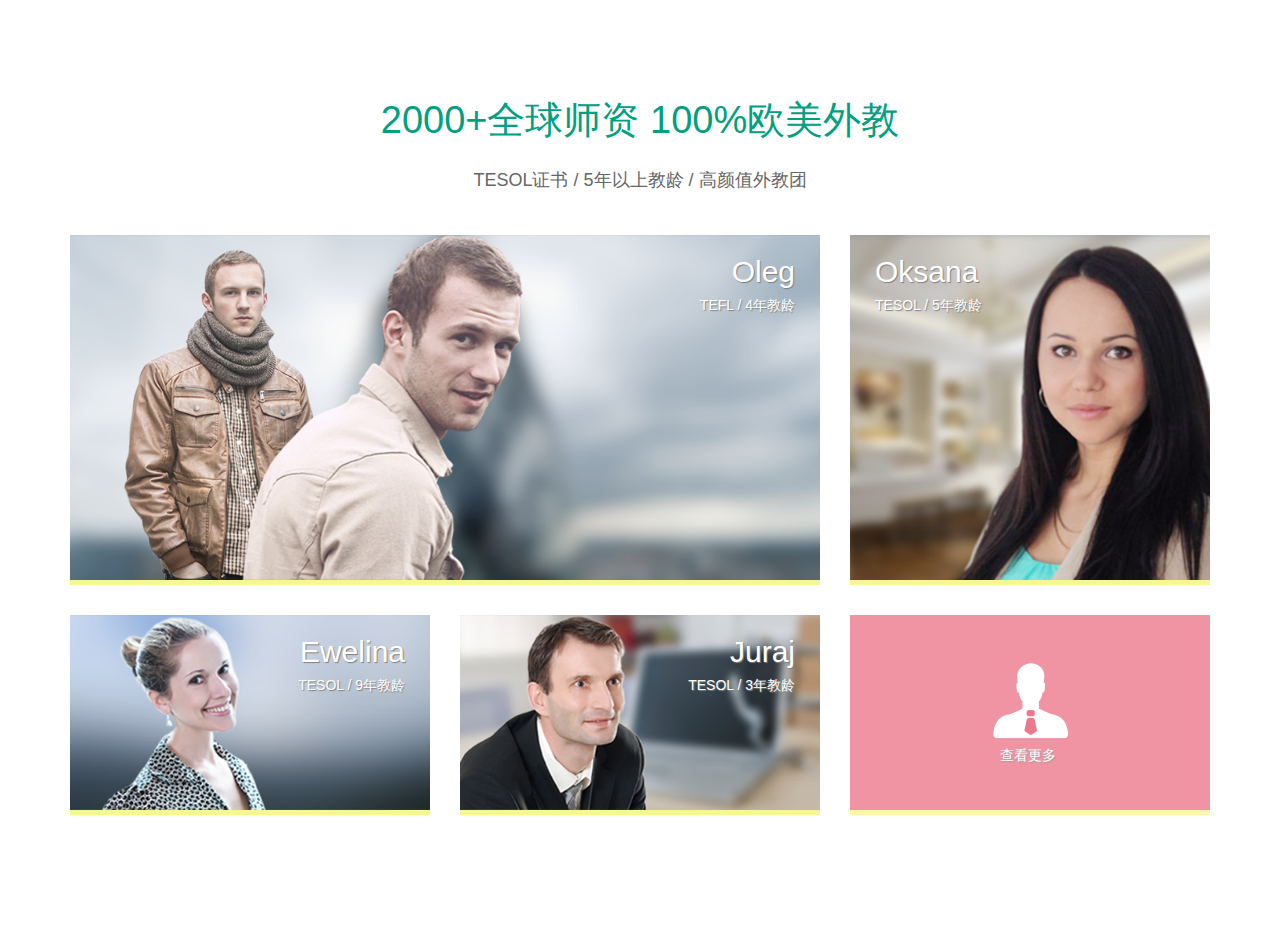
<file: 1.美联英语在线VIP-师资/index.html>
<!DOCTYPE html>
<html>
<head lang="en">
    <meta charset="UTF-8">
    <meta name="viewport"
          content="width=device-width, user-scalable=no, initial-scale=1.0, maximum-scale=1.0, minimum-scale=1.0"/>
    <title>美联英语在线VIP-真人在线英语学习-美联英语免费在线学习网站 - 美联英语在线VIP</title>
    <link rel="stylesheet" href="css/bootstrap.min.css">
    <link rel="stylesheet" href="css/index.css">
</head>
<body>
    <!-- 2000+全球师资 100%欧美外教 -->
    <div class="clearfix" id="home_teacher">
        <div class="container">
            <h2 class="btitle">2000+全球师资 100%欧美外教</h2>
            <h4 class="subtitle">
                <span>TESOL证书 / 5年以上教龄 / 高颜值外教团</span>
            </h4>
            <br>
            <div class="row">
                <div class="col-md-8 col-sm-6">
                    <div class="titem" style="min-height: 350px;background-image:url(image/oleg.png)">
                        <!-- 教师名称 -->
                        <div class="tname right">
                            <h2>Oleg</h2>
                            <h5>TEFL / 4年教龄</h5>
                        </div>
                    </div>
                </div>
                <div class="col-md-4 col-sm-6">
                    <div class="titem" style="min-height: 350px;background-image:url(image/oksana.png)">
                        <!-- 教师名称 -->
                        <div class="tname left">
                            <h2>Oksana</h2>
                            <h5>TESOL / 5年教龄</h5>
                        </div>
                    </div>
                </div>
            </div>
            <div class="row">
                <div class="col-sm-4">
                    <div class="titem metvideo" style="min-height: 200px;background-image:url(image/ewelina.png)">
                        <!-- 教师名称 -->
                        <div class="tname right">
                            <h2>Ewelina</h2>
                            <h5>TESOL / 9年教龄</h5>
                        </div>
                    </div>
                </div>
                <div class="col-sm-4">
                    <div class="titem metvideo" style="min-height: 200px;background-image:url(image/juraj.png)">
                        <!-- 教师名称 -->
                        <div class="tname right">
                            <h2>Juraj</h2>
                            <h5>TESOL / 3年教龄</h5>
                        </div>
                    </div>
                </div>
                <div class="col-sm-4">
                    <a class="tmore text-center" href="#">
                        <img src="image/tmore.png" alt="">
                        <div>
                            查看更多&nbsp;
                            <i class="fa fa-arrow-circle-right"></i>
                        </div>
                    </a>
                </div>
            </div>
        </div>
    </div>
</body>
</html>
</file>
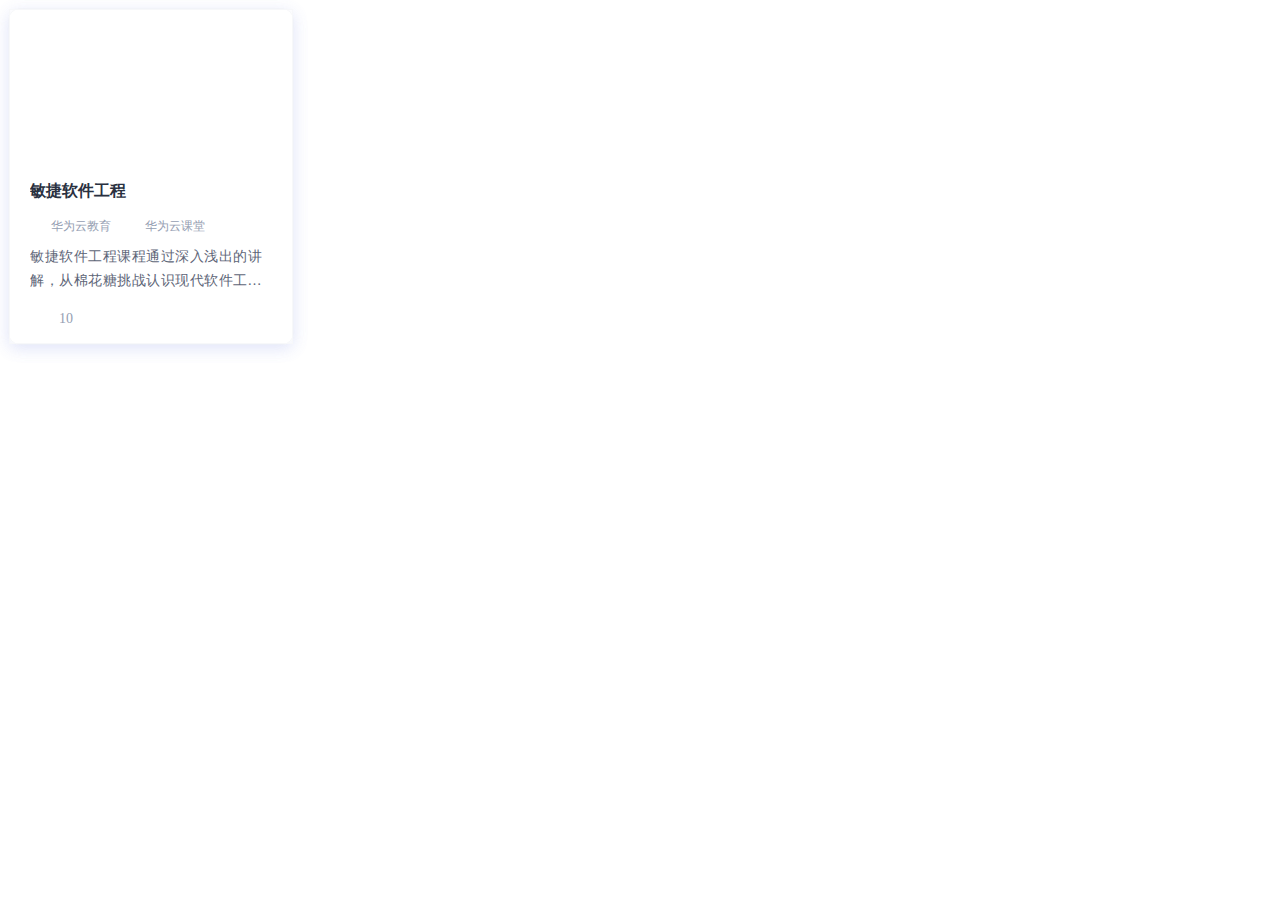
<file: 华为云/index.html>
<!DOCTYPE html>
<html lang="en">

<head>
    <meta charset="UTF-8">
    <meta name="viewport" content="width=device-width, initial-scale=1.0">
    <title>https://classroom.devcloud.huaweicloud.com/home/course/teachingmarket</title>
    <link rel="stylesheet" href="./index.css">
</head>

<body>
    <div class="market-box">
        <a href="" class="course-card">
            <div class="card-dynamic-hover">
                <div class="card-box">
                    <div class="card-bg bg-market-4"></div>
                    <div class="card-wrapper">
                        <div class="card-content">
                            <h3>敏捷软件工程</h3>
                            <div class="scholl-author">
                                <span><i class="icon-classroom-user"></i>华为云教育</span>
                                <span class="scholl-name"><i class="icon-classroom-school"></i>华为云课堂</span>
                            </div>
                        </div>
                        <div class="card-description">敏捷软件工程课程通过深入浅出的讲解，从棉花糖挑战认识现代软件工程的敏捷开发，帮助企业快速进行敏捷转型。
                            本课程结合高校实际教学场景，从棉花糖挑战赛这个游戏，引出对现代软件工程的认识，从而引出敏捷及scrum开发的相关概念。
                            紧接着通过一个典型项目，分4个阶段分别就项目立项、产品规划、技术准备和Sprint开发进行了详细的介绍。结合实践项目，搭配软件开发云，帮助学生了解整个软件开发的开发过程。
                            从需求管理，项目管理，到代码开发、测试、代码托管、代码质量检查、编译构建、发布、部署、流水线等方面，了解敏捷开发的整体流程，为学生毕业后进入企业工作，提前做技术储备工作。</div>
                        <p>
                            <i class="icon-classroom-car"></i>
                            <span class="buy-number">10</span>
                        </p>
                    </div>
                </div>
            </div>
        </a>
        
    </div>
</body>

</html>
</file>
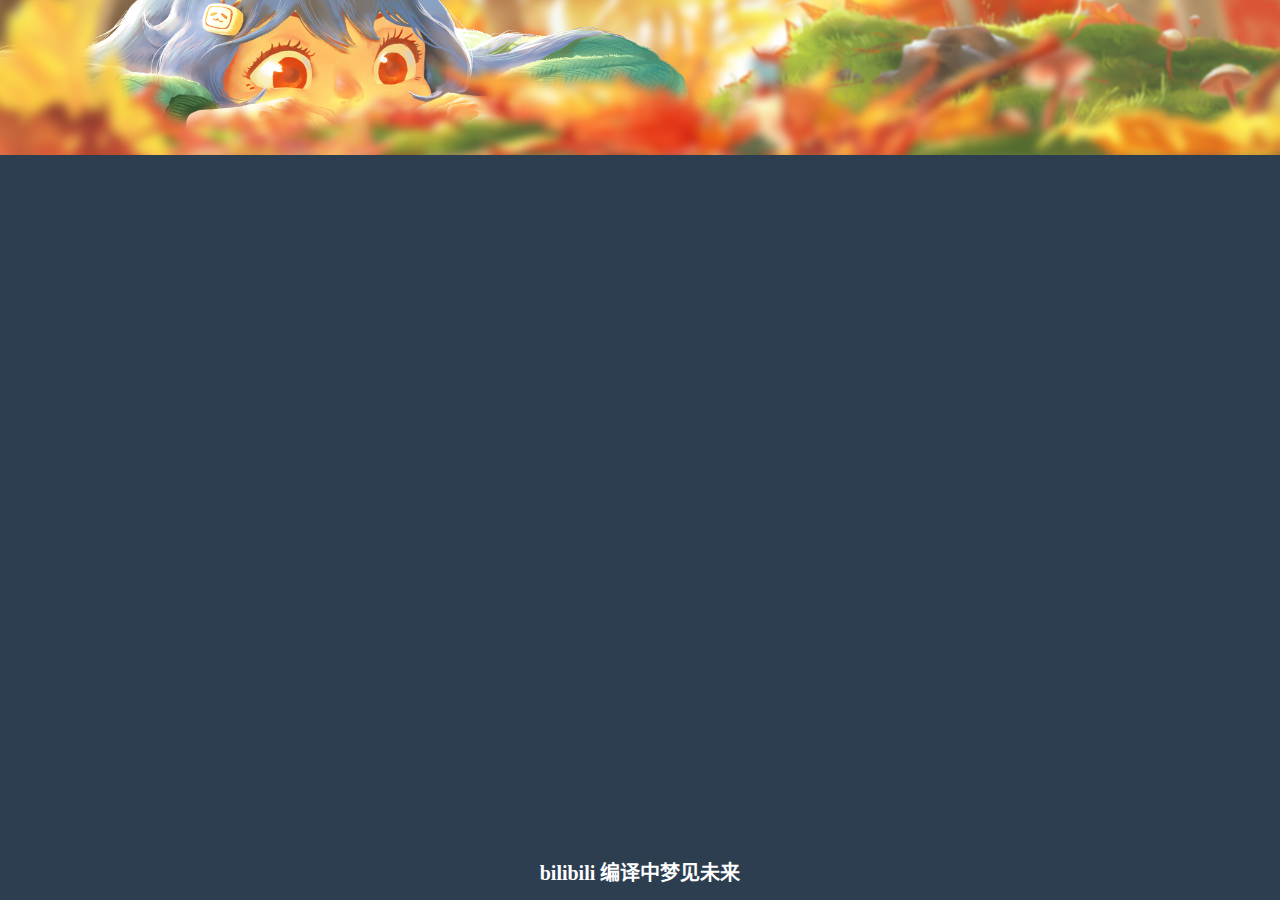
<file: bilibili/2/index.html>
<!DOCTYPE html>
<html lang="zh-CN">

<head>
    <meta charset="UTF-8">
    <meta name="viewport" content="width=device-width, initial-scale=1.0">
    <title>Document</title>
    <link rel="stylesheet" href="./index.css">
</head>

<body>
    <div class="channel">
        bilibili 编译中梦见未来
    </div>
    <div class="banner">
        <div class="image">
            <img width="3000" height="250" src="images/bg.png">
        </div>
        <div class="image">
            <img width="1800" height="165" src="images/girl1.png">
        </div>
        <div class="image">
            <img width="3000" height="250" src="images/grassland.png">
        </div>
        <div class="image">
            <img width="1800" height="160" src="images/mushroom.png">
        </div>
        <div class="image">
            <img width="1800" height="165" src="images/spirit.png">
        </div>
        <div class="image">
            <img width="1950" height="178" src="images/leaf.png">
        </div>
    </div>
    <script src="./index.js"></script>
</body>

</html>
</file>
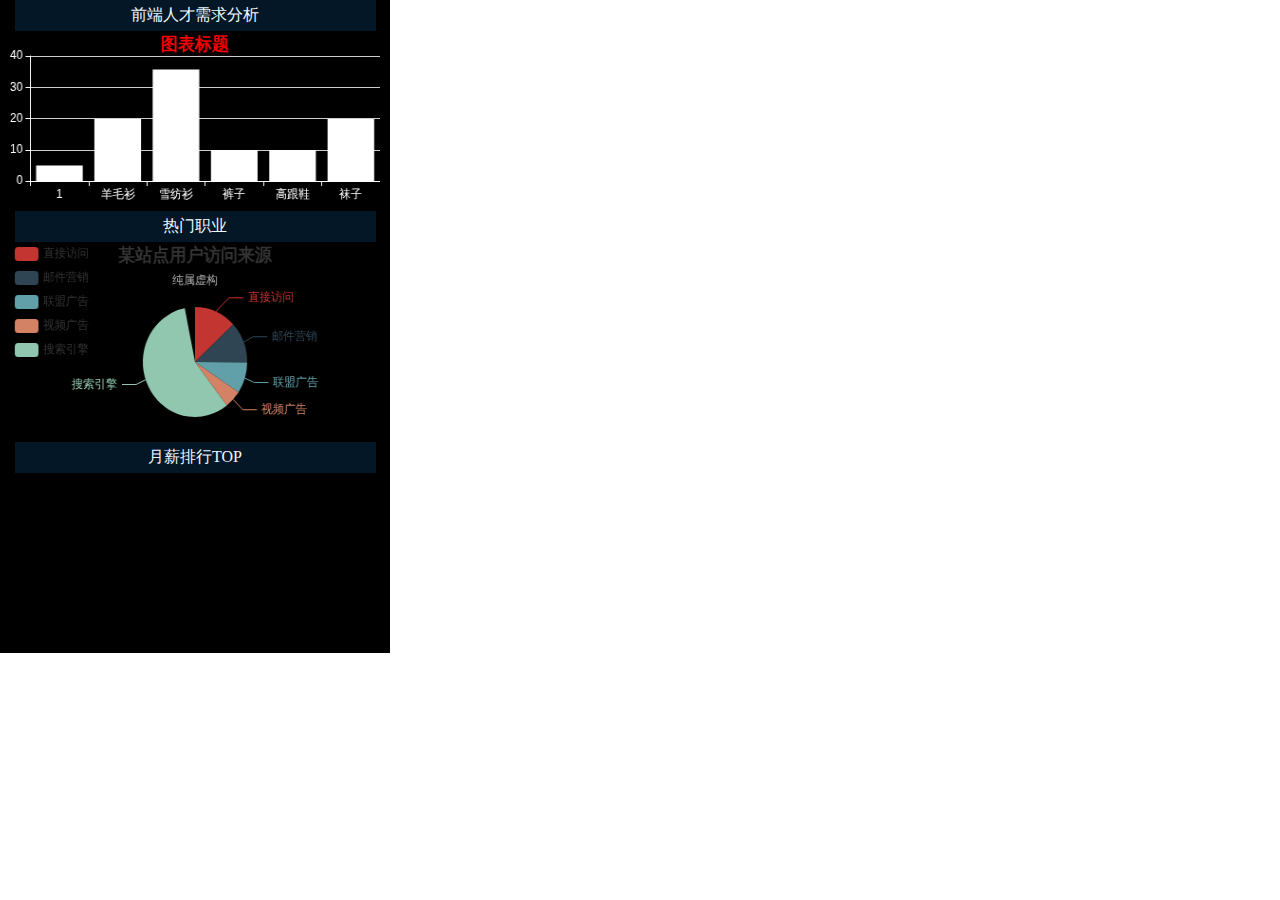
<file: Vue/echarts/index.html>
<!DOCTYPE html>
<html lang="zh">

<head>
  <meta charset="UTF-8">
  <meta name="viewport" content="width=device-width, initial-scale=1.0">
  <title>ECharts</title>
  <link rel="stylesheet" href="./index.css">
  <script src="../vue.js/echarts.js"></script>
  <script src="./index.js"></script>
</head>

<body>
  <div class="page-contanier">
    <!-- 主体 -->
    <div class="login-content">
      <div class="panel">
        <!-- 柱形图表 -->
        <div class="title">前端人才需求分析</div>
        <div id="echarts1" style="width: 100%;height: 180px;"></div>
      </div>

      <div class="panel">
        <!-- 饼型图表 -->
        <div class="title">热门职业</div>
        <div id="echarts2" style="width: 100%;height: 200px;"></div>
      </div>

      <div class="panel">
        <!-- 折线图表 -->
        <div class="title">月薪排行TOP</div>
        <div id="echarts3" style="width: 100%;height: 180px;"></div>
      </div>
    </div>
  </div>
</body>

</html>
</file>
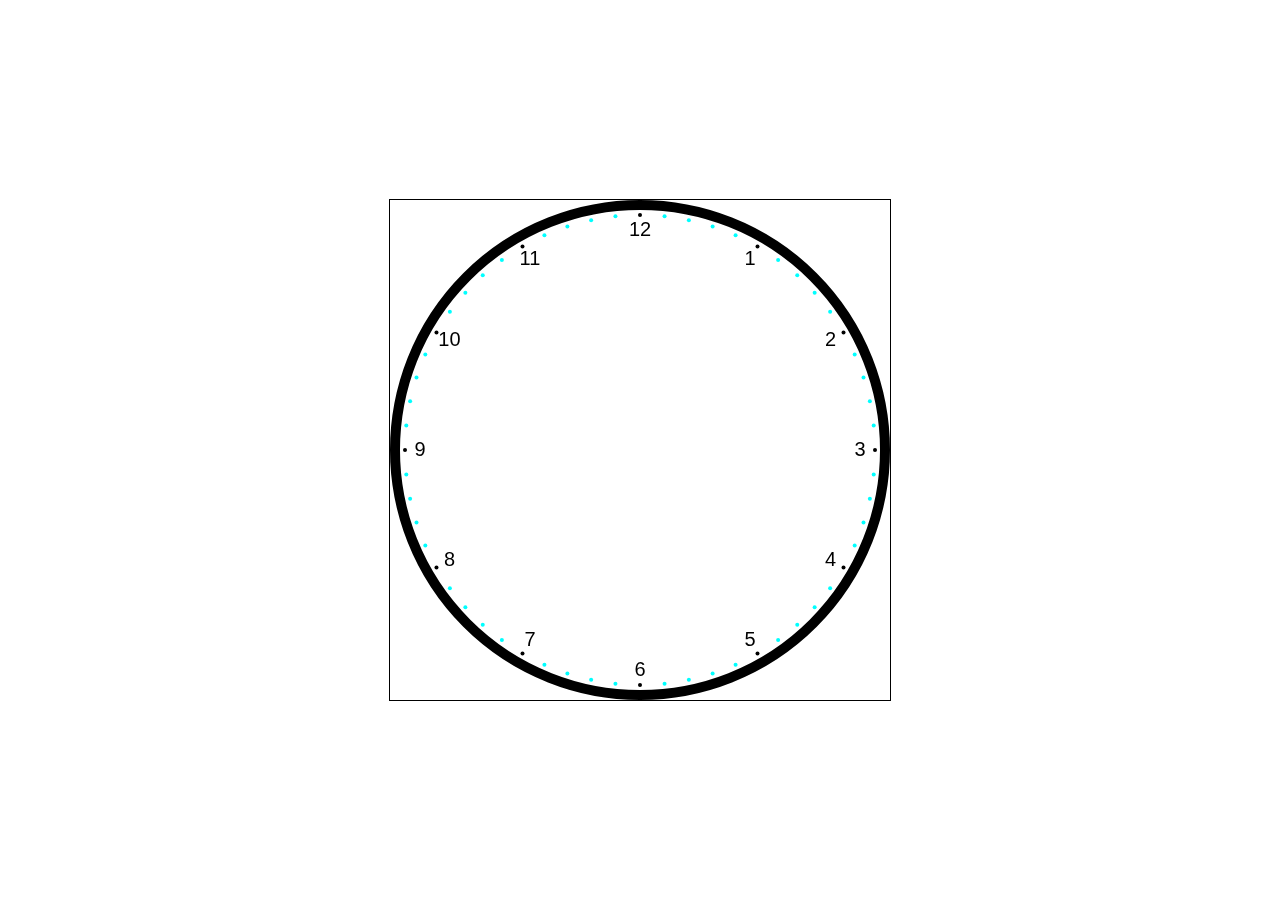
<file: clock.html>
<!DOCTYPE html>
<html lang="en">
<head>
  <meta charset="UTF-8">
  <meta name="viewport" content="width=device-width, initial-scale=1.0">
  <title>时钟</title>
  <style type="text/css">
    canvas {
      border: 1px solid #000;
      position: absolute;
      top: 50%;
      left: 50%;
      transform: translate(-50%, -50%);
    }
		</style>
</head>
<body>
  <canvas id="canvas" width="500" height="500"></canvas>
  <script type="text/javascript">
    var canvas = document.getElementById('canvas');
		var ctx = canvas.getContext('2d');

    var width = canvas.width;
    var r = width / 2;

    (function() {
      ctx.translate(r, r);
			ctx.beginPath();
			ctx.arc(0, 0, r - 5, 0, Math.PI * 2, true);
			ctx.closePath();
			/*设置当前的线条宽度*/
			ctx.lineWidth = 10;
			ctx.stroke();

      var hoursnum = [3, 4, 5, 6, 7, 8, 9, 10, 11, 12, 1, 2];
			for(var i = 0; i < 12; i++) {
				var rad = Math.PI * 2 / 12 * i;
				var x = (r - 30) * Math.cos(rad);
				var y = (r - 30) * Math.sin(rad);
				ctx.font = "20px Arial";
				ctx.textAlign = "center";
				ctx.textBaseline = "middle";
				ctx.fillText(hoursnum[i], x, y);
			}

			for(var i = 0; i < 60;i++){
        var rad = Math.PI * 2 / 60 * i;
        var x = (r-15) * Math.cos(rad);
        var y = (r-15) * Math.sin(rad);
        ctx.beginPath();
        ctx.arc(x,y,2,0,Math.PI * 2,false);
        ctx.closePath();
        if(i % 5 == 0){
          ctx.fillStyle = "black";
        }else{
          ctx.fillStyle = "cyan";
        }
        ctx.fill()
      }
    })();
  </script>
</body>
</html>
</file>
<file: 1.美联英语在线VIP-师资/css/index.css>
body {
    font-family: "Helvetica Neue",Helvetica,Microsoft Yahei,Hiragino Sans GB,WenQuanYi Micro Hei,sans-serif!important;
}
/*2000+全球师资 100%欧美外教 */
#home_teacher {
    padding-top: 75px;
    padding-bottom: 100px;
    color: #fff;
}
h4.subtitle {
    position: relative;
    margin-bottom: 20px;
    color: #666;
    text-align: center;
    line-height: 30px;
}

h2.btitle {
    margin-bottom: 20px;
    text-align: center;
    line-height: 50px;
    font-size: 38px;
    color: #00a080;
    font-weight: 100;
}
#home_teacher .titem, #home_teacher .tmore {
    position: relative;
    margin-bottom: 30px;
    text-shadow: 1px 1px 1px gray;
    background-position: center center;
    background-repeat: no-repeat;
    background-size: cover;
    border-bottom: solid 5px #f6f792;
}

#home_teacher .titem div.tname.right {
    right: 25px;
    text-align: right;
}
#home_teacher .titem div.tname {
    position: absolute;
}
#home_teacher .titem div.tname.left {
    left: 25px;
    text-align: left;
}


#home_teacher .titem div.tname.left {
    left: 25px;
    text-align: left;
}
#home_teacher .tmore {
    display: block;
    min-height: 200px;
    line-height: 30px;
    padding-top: 45px;
    color: #fff;
    background-color: #eb7085;
    filter: alpha(opacity=75);
    -moz-opacity: .75;
    opacity: .75;
}
</file>
<file: 华为云/index.css>
.market-box {
    width: 100%;
    display: flex;
    flex-wrap: wrap;
}
a{
    text-decoration: none;
    color: #000;
}
.course-card {
    width: 284px;
    /* margin: 0 calc((100% - 1136px)/3) 16px 0; */
    margin: 0 21px 16px 0;
    border: 1px solid #f7f8fa;
    box-shadow: 0 4px 16px 0 rgba(124,142,227,.12);
    border-radius: 12px;
    display: inline-block;
    cursor: pointer;
}
.course-card:hover{
    transform: translatey(-10px);
}
.card-dynamic-hover {
    border: 1px solid #f7f8fa!important;
    box-shadow: 0 4px 16px 0 rgba(124,142,227,.12)!important;
}
.card-box .card-bg {
    width: 100%;
    height: 155px;
    border-radius: 12px 12px 0 0;
    background-image: url(https://res.devcloud.huaweicloud.com/obsdevui/diploma/8.1.24.002/res_bg.20f2fae04fdd4dbf1c80.png);
    background-position-x: 0;
    background-repeat: no-repeat;
}
.bg-market-4{
    background-position-y: -465px;
}
.card-wrapper{
    padding: 0 20px;
}
.card-content{
    height: 56px;
    width: 100%;
    margin-bottom: 8px;
}
h3{
    width: 100%;
    font-size: 16px;
    color: #293040;
    overflow: hidden;
    white-space: nowrap;
    text-overflow: ellipsis;
    font-weight: 700;
}
.scholl-author {
    margin-top: 8px;
    color: #959eb2;
    font-size: 12px;
} 
.scholl-name{
    margin-left: 10px;
}
.card-box .card-description {
    height: 48px;
    line-height: 24px;
    width: 100%;
    font-size: 14px;
    color: #5e6678;
    overflow: hidden;
    text-overflow: ellipsis;
    display: -webkit-box;
    -webkit-line-clamp: 2;
    -webkit-box-orient: vertical;
    letter-spacing: .5px;
    word-break: break-all;
}
.buy-number{
    margin: 0 16px 0 4px;
    font-size: 14px;
    color: #959EB2;
}

.icon-classroom-user,.icon-classroom-school,.icon-classroom-car{
    background-image: url(https://res.devcloud.huaweicloud.com/obsdevui/diploma/8.1.24.002/classroom.sprite.a8c4b583317a1934d9f5.png?1597026622102);
    width: 16px;
    height: 16px;
    margin-right: 5px; 
    display: inline-block;
    vertical-align: middle;
}
.icon-classroom-school {
    background-position: -240px -468px;
}
.icon-classroom-user {
    background-position: -508px -192px;
}
.icon-classroom-car{
    background-position: -437px -440px;
}
</file>
<file: bilibili/2/index.css>
:root {
    --background-color: #2c3e50;
    --border-color: #7591AD;
    --text-color: #34495E;
    --coLorl: #EC3E27;
    --coLor2: #fd79a8;
    --color3: #0984e3;
    --color4: #00b894;
    --coLor5: ■#fdcb6e;
    --color6: 口#e056fd;
    --coLor7: 口#F97F51;
    --color8: #BDC581;
}

* {
    margin: 0;
    padding: 0;
}

body {
    background-color: var(--background-color);
}

.channel {
    position: absolute;
    width: 80%;
    text-align: center;
    bottom: 0%;
    left: 50%;
    transform: translate(-50%, -50%);
    font-size: 20px;
    font-weight: bold;
    color: #FFF;
}

.banner {
    position: relative;
    width: 100%;
    height: 155px;
    overflow: hidden;
    background-color: var(--color4);
}

.image {
    position: absolute;
    width: 100%;
    height: 100%;
    display: flex;
    justify-content: center;
    align-items: center;
}
</file>
<file: Vue/echarts/index.css>
* {
  margin: 0;
  padding: 0;
}

.page-contanier {
  background-color: black;
  text-align: center;
  width: 390px;
}

canvas {
  width: 370px !important;
  padding: 0 0 0 10px !important;
}

.title {
  width: 90%;
  margin: 0 auto;
  background-color: #041727;
  color: aliceblue;
  padding: 5px;
  /* font-weight: bold; */
}
</file>
